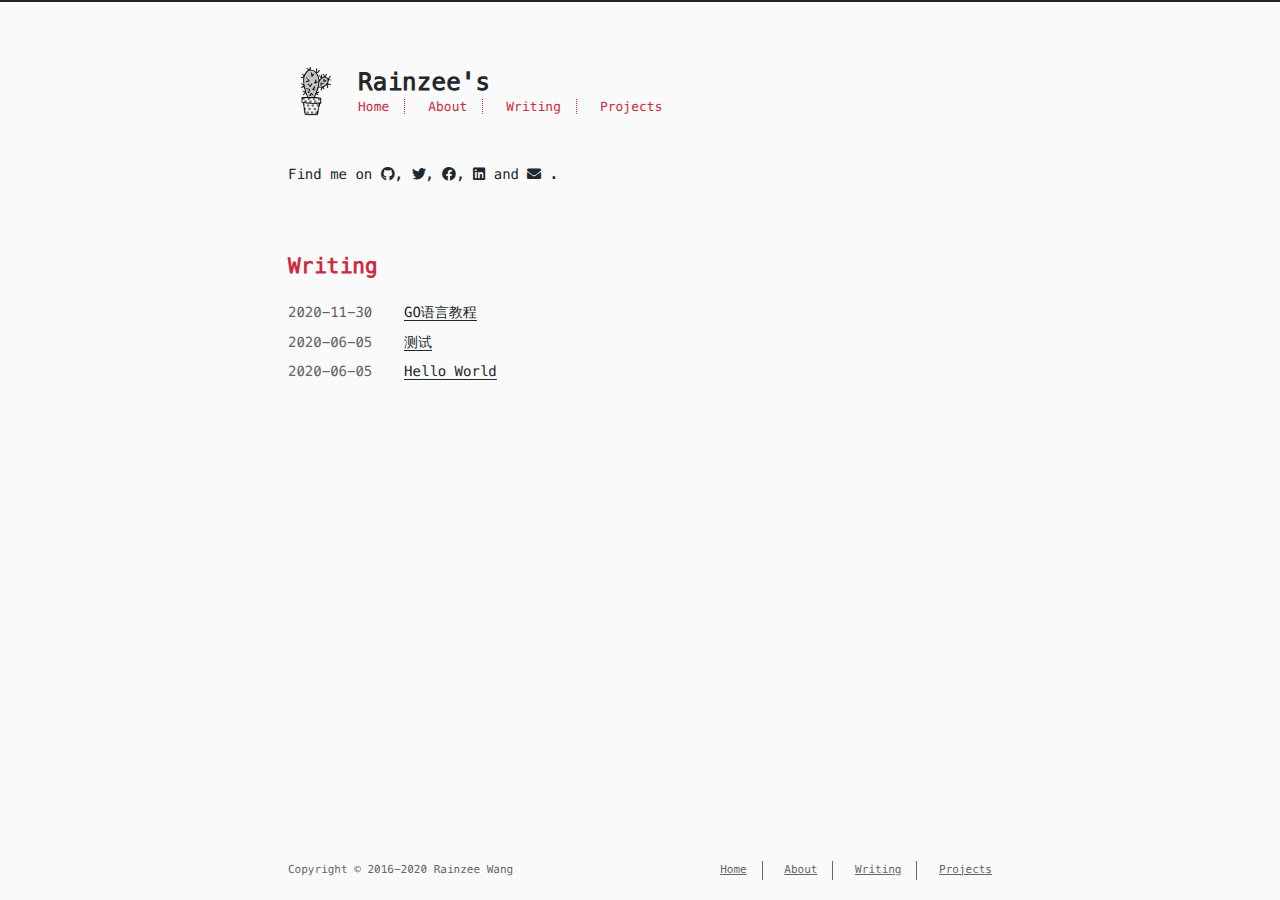
<file: index.html>
<!DOCTYPE html>
<html lang=en>
<head>
    <!-- so meta -->
    <meta charset="utf-8">
    <meta http-equiv="X-UA-Compatible" content="IE=edge">
    <meta name="HandheldFriendly" content="True">
    <meta name="viewport" content="width=device-width, initial-scale=1, maximum-scale=1" />
    <meta property="og:type" content="website">
<meta property="og:title" content="Rainzee&#39;s">
<meta property="og:url" content="http://yoursite.com/index.html">
<meta property="og:site_name" content="Rainzee&#39;s">
<meta property="og:locale" content="en_US">
<meta property="article:author" content="Rainzee Wang">
<meta name="twitter:card" content="summary">
    
    
      
        
          <link rel="shortcut icon" href="/images/favicon.ico">
        
      
      
        
          <link rel="icon" type="image/png" href="/images/favicon-192x192.png" sizes="192x192">
        
      
      
        
          <link rel="apple-touch-icon" sizes="180x180" href="/images/apple-touch-icon.png">
        
      
    
    <!-- title -->
    <title>Rainzee&#39;s</title>
    <!-- styles -->
    
<link rel="stylesheet" href="/css/style.css">

    <!-- persian styles -->
    
      
<link rel="stylesheet" href="/css/rtl.css">

    
    <!-- rss -->
    
    
<meta name="generator" content="Hexo 4.2.1"></head>

<body class="max-width mx-auto px3 ltr">
    
    <div class="content index py4">
        
          <header id="header">
  <a href="/">
  
    
      <div id="logo" style="background-image: url(/images/logo.png);"></div>
    
  
    <div id="title">
      <h1>Rainzee&#39;s</h1>
    </div>
  </a>
  <div id="nav">
    <ul>
      <li class="icon">
        <a href="#"><i class="fas fa-bars fa-2x"></i></a>
      </li>
       
        <li><a href="/">Home</a></li>
       
        <li><a href="/about/">About</a></li>
       
        <li><a href="/archives/">Writing</a></li>
       
        <li><a href="/projects_url">Projects</a></li>
      
    </ul>
  </div>
</header>

        
        <section id="about">
  
  
    <p>
      Find me on
      
      
      
        
          <a class="icon" target="_blank" rel="noopener" href="http://github.com/probberechts/cactus-dark">
            <i class="fab fa-github"></i><!--
      ---></a><!--
    ---><!--
    --->, 
        
      
        
          <a class="icon" target="_blank" rel="noopener" href="/">
            <i class="fab fa-twitter"></i><!--
      ---></a><!--
    ---><!--
    --->, 
        
      
        
          <a class="icon" target="_blank" rel="noopener" href="/">
            <i class="fab fa-facebook"></i><!--
      ---></a><!--
    ---><!--
    --->, 
        
      
        
          <a class="icon" target="_blank" rel="noopener" href="/">
            <i class="fab fa-linkedin"></i><!--
      ---></a><!--
    ---><!--
    ---> and 
        
      
        
          <a class="icon" target="_blank" rel="noopener" href="mailto:name@email.com">
            <i class="fas fa-envelope"></i><!--
      ---></a>
        <!--
    --->.
        
      
    </p>
  
</section>

<section id="writing">
  <span class="h1"><a href="/archives/">Writing</a></span>
  
  <ul class="post-list">
    
    
      
    
    
      <li class="post-item">
        
    <div class="meta">
      
        
          <time datetime="2020-11-30T02:12:03.000Z" itemprop="datePublished">2020-11-30</time>
        
      
    </div>


        <span>
    
        <a class="" href="/2020/11/30/GO%E8%AF%AD%E8%A8%80%E6%95%99%E7%A8%8B/">GO语言教程</a>
    


</span>
      </li>
    
      <li class="post-item">
        
    <div class="meta">
      
        
          <time datetime="2020-06-04T20:59:29.000Z" itemprop="datePublished">2020-06-05</time>
        
      
    </div>


        <span>
    
        <a class="" href="/2020/06/05/%E6%B5%8B%E8%AF%95/">测试</a>
    


</span>
      </li>
    
      <li class="post-item">
        
    <div class="meta">
      
        
          <time datetime="2020-06-04T18:48:17.542Z" itemprop="datePublished">2020-06-05</time>
        
      
    </div>


        <span>
    
        <a class="" href="/2020/06/05/hello-world/">Hello World</a>
    


</span>
      </li>
    
  </ul>
  
</section>



        
        <footer id="footer">
  <div class="footer-left">
    Copyright &copy;
    
    
    2016-2020
    Rainzee Wang
  </div>
  <div class="footer-right">
    <nav>
      <ul>
         
          <li><a href="/">Home</a></li>
         
          <li><a href="/about/">About</a></li>
         
          <li><a href="/archives/">Writing</a></li>
         
          <li><a href="/projects_url">Projects</a></li>
        
      </ul>
    </nav>
  </div>
</footer>

    </div>
    <!-- styles -->

<link rel="stylesheet" href="/lib/font-awesome/css/all.min.css">


<link rel="stylesheet" href="/lib/justified-gallery/css/justifiedGallery.min.css">


    <!-- jquery -->

<script src="/lib/jquery/jquery.min.js"></script>


<script src="/lib/justified-gallery/js/jquery.justifiedGallery.min.js"></script>

<!-- clipboard -->


<script src="/js/main.js"></script>

<!-- search -->

<!-- Google Analytics -->

<!-- Baidu Analytics -->

<!-- Umami Analytics -->

<!-- Disqus Comments -->


</body>
</html>
</file>
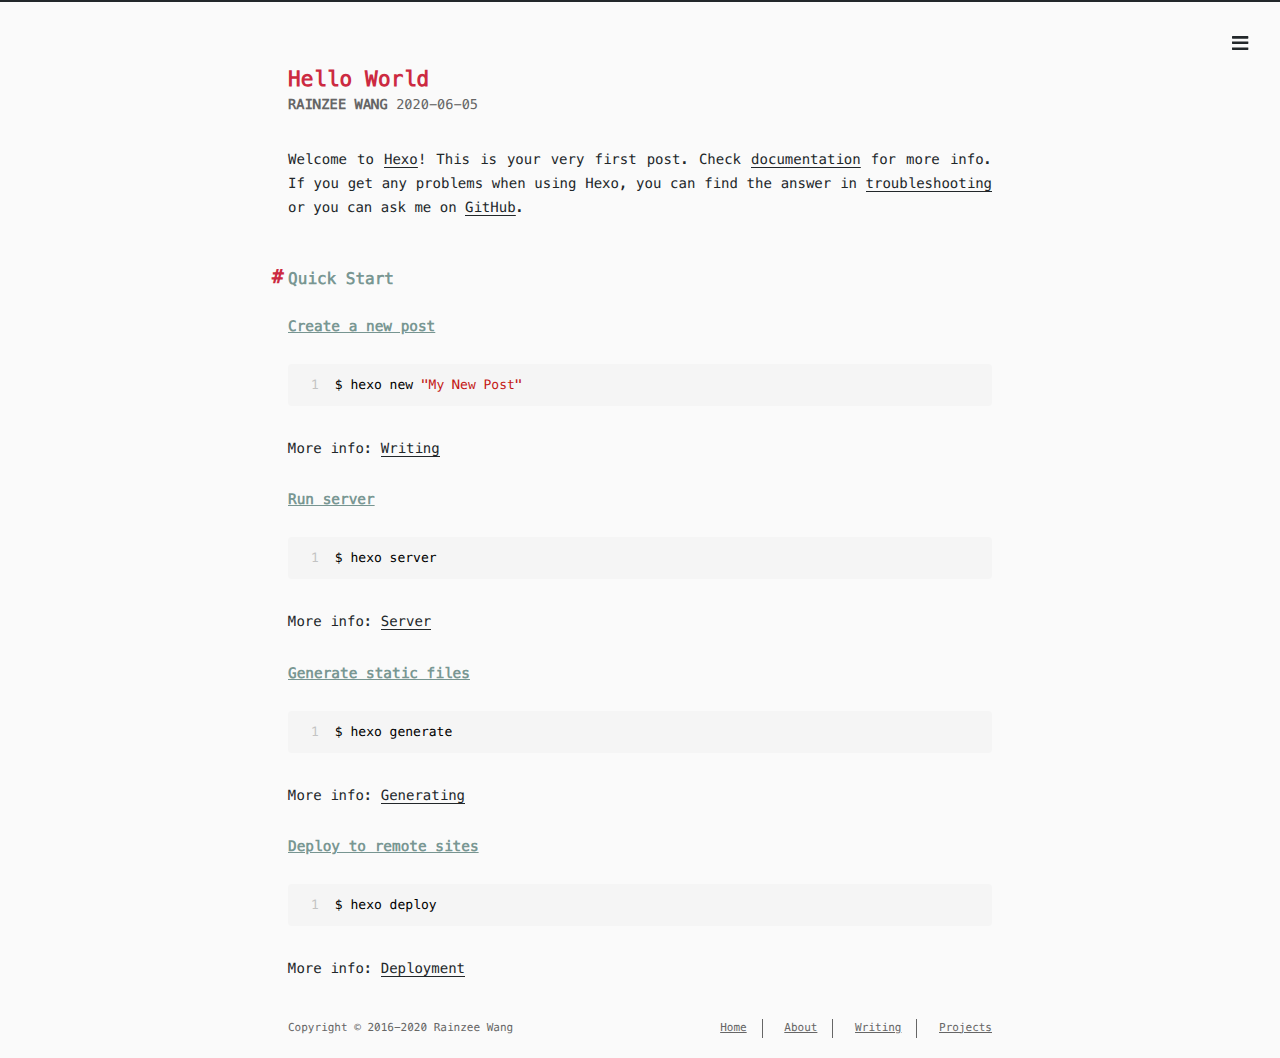
<file: 2020/06/05/hello-world/index.html>
<!DOCTYPE html>
<html lang=en>
<head>
    <!-- so meta -->
    <meta charset="utf-8">
    <meta http-equiv="X-UA-Compatible" content="IE=edge">
    <meta name="HandheldFriendly" content="True">
    <meta name="viewport" content="width=device-width, initial-scale=1, maximum-scale=1" />
    <meta name="description" content="Welcome to Hexo! This is your very first post. Check documentation for more info. If you get any problems when using Hexo, you can find the answer in troubleshooting or you can ask me on GitHub. Quick">
<meta property="og:type" content="article">
<meta property="og:title" content="Hello World">
<meta property="og:url" content="http://yoursite.com/2020/06/05/hello-world/index.html">
<meta property="og:site_name" content="Rainzee&#39;s">
<meta property="og:description" content="Welcome to Hexo! This is your very first post. Check documentation for more info. If you get any problems when using Hexo, you can find the answer in troubleshooting or you can ask me on GitHub. Quick">
<meta property="og:locale" content="en_US">
<meta property="article:published_time" content="2020-06-04T18:48:17.542Z">
<meta property="article:modified_time" content="2020-06-04T18:48:17.542Z">
<meta property="article:author" content="Rainzee Wang">
<meta name="twitter:card" content="summary">
    
    
      
        
          <link rel="shortcut icon" href="/images/favicon.ico">
        
      
      
        
          <link rel="icon" type="image/png" href="/images/favicon-192x192.png" sizes="192x192">
        
      
      
        
          <link rel="apple-touch-icon" sizes="180x180" href="/images/apple-touch-icon.png">
        
      
    
    <!-- title -->
    <title>Hello World</title>
    <!-- styles -->
    
<link rel="stylesheet" href="/css/style.css">

    <!-- persian styles -->
    
      
<link rel="stylesheet" href="/css/rtl.css">

    
    <!-- rss -->
    
    
<meta name="generator" content="Hexo 4.2.1"></head>

<body class="max-width mx-auto px3 ltr">
    
      <div id="header-post">
  <a id="menu-icon" href="#"><i class="fas fa-bars fa-lg"></i></a>
  <a id="menu-icon-tablet" href="#"><i class="fas fa-bars fa-lg"></i></a>
  <a id="top-icon-tablet" href="#" onclick="$('html, body').animate({ scrollTop: 0 }, 'fast');" style="display:none;"><i class="fas fa-chevron-up fa-lg"></i></a>
  <span id="menu">
    <span id="nav">
      <ul>
         
          <li><a href="/">Home</a></li>
         
          <li><a href="/about/">About</a></li>
         
          <li><a href="/archives/">Writing</a></li>
         
          <li><a href="/projects_url">Projects</a></li>
        
      </ul>
    </span>
    <br/>
    <span id="actions">
      <ul>
        
        <li><a class="icon" href="/2020/06/05/%E6%B5%8B%E8%AF%95/"><i class="fas fa-chevron-left" aria-hidden="true" onmouseover="$('#i-prev').toggle();" onmouseout="$('#i-prev').toggle();"></i></a></li>
        
        
        <li><a class="icon" href="#" onclick="$('html, body').animate({ scrollTop: 0 }, 'fast');"><i class="fas fa-chevron-up" aria-hidden="true" onmouseover="$('#i-top').toggle();" onmouseout="$('#i-top').toggle();"></i></a></li>
        <li><a class="icon" href="#"><i class="fas fa-share-alt" aria-hidden="true" onmouseover="$('#i-share').toggle();" onmouseout="$('#i-share').toggle();" onclick="$('#share').toggle();return false;"></i></a></li>
      </ul>
      <span id="i-prev" class="info" style="display:none;">Previous post</span>
      <span id="i-next" class="info" style="display:none;">Next post</span>
      <span id="i-top" class="info" style="display:none;">Back to top</span>
      <span id="i-share" class="info" style="display:none;">Share post</span>
    </span>
    <br/>
    <div id="share" style="display: none">
      <ul>
  <li><a class="icon" href="http://www.facebook.com/sharer.php?u=http://yoursite.com/2020/06/05/hello-world/" target="_blank" rel="noopener"><i class="fab fa-facebook " aria-hidden="true"></i></a></li>
  <li><a class="icon" href="https://twitter.com/share?url=http://yoursite.com/2020/06/05/hello-world/&text=Hello World" target="_blank" rel="noopener"><i class="fab fa-twitter " aria-hidden="true"></i></a></li>
  <li><a class="icon" href="http://www.linkedin.com/shareArticle?url=http://yoursite.com/2020/06/05/hello-world/&title=Hello World" target="_blank" rel="noopener"><i class="fab fa-linkedin " aria-hidden="true"></i></a></li>
  <li><a class="icon" href="https://pinterest.com/pin/create/bookmarklet/?url=http://yoursite.com/2020/06/05/hello-world/&is_video=false&description=Hello World" target="_blank" rel="noopener"><i class="fab fa-pinterest " aria-hidden="true"></i></a></li>
  <li><a class="icon" href="mailto:?subject=Hello World&body=Check out this article: http://yoursite.com/2020/06/05/hello-world/"><i class="fas fa-envelope " aria-hidden="true"></i></a></li>
  <li><a class="icon" href="https://getpocket.com/save?url=http://yoursite.com/2020/06/05/hello-world/&title=Hello World" target="_blank" rel="noopener"><i class="fab fa-get-pocket " aria-hidden="true"></i></a></li>
  <li><a class="icon" href="http://reddit.com/submit?url=http://yoursite.com/2020/06/05/hello-world/&title=Hello World" target="_blank" rel="noopener"><i class="fab fa-reddit " aria-hidden="true"></i></a></li>
  <li><a class="icon" href="http://www.stumbleupon.com/submit?url=http://yoursite.com/2020/06/05/hello-world/&title=Hello World" target="_blank" rel="noopener"><i class="fab fa-stumbleupon " aria-hidden="true"></i></a></li>
  <li><a class="icon" href="http://digg.com/submit?url=http://yoursite.com/2020/06/05/hello-world/&title=Hello World" target="_blank" rel="noopener"><i class="fab fa-digg " aria-hidden="true"></i></a></li>
  <li><a class="icon" href="http://www.tumblr.com/share/link?url=http://yoursite.com/2020/06/05/hello-world/&name=Hello World&description=" target="_blank" rel="noopener"><i class="fab fa-tumblr " aria-hidden="true"></i></a></li>
  <li><a class="icon" href="https://news.ycombinator.com/submitlink?u=http://yoursite.com/2020/06/05/hello-world/&t=Hello World" target="_blank" rel="noopener"><i class="fab fa-hacker-news " aria-hidden="true"></i></a></li>
</ul>

    </div>
    <div id="toc">
      <ol class="toc"><li class="toc-item toc-level-2"><a class="toc-link" href="#Quick-Start"><span class="toc-number">1.</span> <span class="toc-text">Quick Start</span></a><ol class="toc-child"><li class="toc-item toc-level-3"><a class="toc-link" href="#Create-a-new-post"><span class="toc-number">1.1.</span> <span class="toc-text">Create a new post</span></a></li><li class="toc-item toc-level-3"><a class="toc-link" href="#Run-server"><span class="toc-number">1.2.</span> <span class="toc-text">Run server</span></a></li><li class="toc-item toc-level-3"><a class="toc-link" href="#Generate-static-files"><span class="toc-number">1.3.</span> <span class="toc-text">Generate static files</span></a></li><li class="toc-item toc-level-3"><a class="toc-link" href="#Deploy-to-remote-sites"><span class="toc-number">1.4.</span> <span class="toc-text">Deploy to remote sites</span></a></li></ol></li></ol>
    </div>
  </span>
</div>

    
    <div class="content index py4">
        
        <article class="post" itemscope itemtype="http://schema.org/BlogPosting">
  <header>
    
    <h1 class="posttitle" itemprop="name headline">
        Hello World
    </h1>



    <div class="meta">
      <span class="author" itemprop="author" itemscope itemtype="http://schema.org/Person">
        <span itemprop="name">Rainzee Wang</span>
      </span>
      
    <div class="postdate">
      
        <time datetime="2020-06-04T18:48:17.542Z" itemprop="datePublished">2020-06-05</time>
        
      
    </div>


      

      

    </div>
  </header>
  

  <div class="content" itemprop="articleBody">
    <p>Welcome to <a href="https://hexo.io/" target="_blank" rel="noopener">Hexo</a>! This is your very first post. Check <a href="https://hexo.io/docs/" target="_blank" rel="noopener">documentation</a> for more info. If you get any problems when using Hexo, you can find the answer in <a href="https://hexo.io/docs/troubleshooting.html" target="_blank" rel="noopener">troubleshooting</a> or you can ask me on <a href="https://github.com/hexojs/hexo/issues" target="_blank" rel="noopener">GitHub</a>.</p>
<h2 id="Quick-Start"><a href="#Quick-Start" class="headerlink" title="Quick Start"></a>Quick Start</h2><h3 id="Create-a-new-post"><a href="#Create-a-new-post" class="headerlink" title="Create a new post"></a>Create a new post</h3><figure class="highlight bash"><table><tr><td class="gutter"><pre><span class="line">1</span><br></pre></td><td class="code"><pre><span class="line">$ hexo new <span class="string">"My New Post"</span></span><br></pre></td></tr></table></figure>

<p>More info: <a href="https://hexo.io/docs/writing.html" target="_blank" rel="noopener">Writing</a></p>
<h3 id="Run-server"><a href="#Run-server" class="headerlink" title="Run server"></a>Run server</h3><figure class="highlight bash"><table><tr><td class="gutter"><pre><span class="line">1</span><br></pre></td><td class="code"><pre><span class="line">$ hexo server</span><br></pre></td></tr></table></figure>

<p>More info: <a href="https://hexo.io/docs/server.html" target="_blank" rel="noopener">Server</a></p>
<h3 id="Generate-static-files"><a href="#Generate-static-files" class="headerlink" title="Generate static files"></a>Generate static files</h3><figure class="highlight bash"><table><tr><td class="gutter"><pre><span class="line">1</span><br></pre></td><td class="code"><pre><span class="line">$ hexo generate</span><br></pre></td></tr></table></figure>

<p>More info: <a href="https://hexo.io/docs/generating.html" target="_blank" rel="noopener">Generating</a></p>
<h3 id="Deploy-to-remote-sites"><a href="#Deploy-to-remote-sites" class="headerlink" title="Deploy to remote sites"></a>Deploy to remote sites</h3><figure class="highlight bash"><table><tr><td class="gutter"><pre><span class="line">1</span><br></pre></td><td class="code"><pre><span class="line">$ hexo deploy</span><br></pre></td></tr></table></figure>

<p>More info: <a href="https://hexo.io/docs/one-command-deployment.html" target="_blank" rel="noopener">Deployment</a></p>

  </div>
</article>



        
          <div id="footer-post-container">
  <div id="footer-post">

    <div id="nav-footer" style="display: none">
      <ul>
         
          <li><a href="/">Home</a></li>
         
          <li><a href="/about/">About</a></li>
         
          <li><a href="/archives/">Writing</a></li>
         
          <li><a href="/projects_url">Projects</a></li>
        
      </ul>
    </div>

    <div id="toc-footer" style="display: none">
      <ol class="toc"><li class="toc-item toc-level-2"><a class="toc-link" href="#Quick-Start"><span class="toc-number">1.</span> <span class="toc-text">Quick Start</span></a><ol class="toc-child"><li class="toc-item toc-level-3"><a class="toc-link" href="#Create-a-new-post"><span class="toc-number">1.1.</span> <span class="toc-text">Create a new post</span></a></li><li class="toc-item toc-level-3"><a class="toc-link" href="#Run-server"><span class="toc-number">1.2.</span> <span class="toc-text">Run server</span></a></li><li class="toc-item toc-level-3"><a class="toc-link" href="#Generate-static-files"><span class="toc-number">1.3.</span> <span class="toc-text">Generate static files</span></a></li><li class="toc-item toc-level-3"><a class="toc-link" href="#Deploy-to-remote-sites"><span class="toc-number">1.4.</span> <span class="toc-text">Deploy to remote sites</span></a></li></ol></li></ol>
    </div>

    <div id="share-footer" style="display: none">
      <ul>
  <li><a class="icon" href="http://www.facebook.com/sharer.php?u=http://yoursite.com/2020/06/05/hello-world/" target="_blank" rel="noopener"><i class="fab fa-facebook fa-lg" aria-hidden="true"></i></a></li>
  <li><a class="icon" href="https://twitter.com/share?url=http://yoursite.com/2020/06/05/hello-world/&text=Hello World" target="_blank" rel="noopener"><i class="fab fa-twitter fa-lg" aria-hidden="true"></i></a></li>
  <li><a class="icon" href="http://www.linkedin.com/shareArticle?url=http://yoursite.com/2020/06/05/hello-world/&title=Hello World" target="_blank" rel="noopener"><i class="fab fa-linkedin fa-lg" aria-hidden="true"></i></a></li>
  <li><a class="icon" href="https://pinterest.com/pin/create/bookmarklet/?url=http://yoursite.com/2020/06/05/hello-world/&is_video=false&description=Hello World" target="_blank" rel="noopener"><i class="fab fa-pinterest fa-lg" aria-hidden="true"></i></a></li>
  <li><a class="icon" href="mailto:?subject=Hello World&body=Check out this article: http://yoursite.com/2020/06/05/hello-world/"><i class="fas fa-envelope fa-lg" aria-hidden="true"></i></a></li>
  <li><a class="icon" href="https://getpocket.com/save?url=http://yoursite.com/2020/06/05/hello-world/&title=Hello World" target="_blank" rel="noopener"><i class="fab fa-get-pocket fa-lg" aria-hidden="true"></i></a></li>
  <li><a class="icon" href="http://reddit.com/submit?url=http://yoursite.com/2020/06/05/hello-world/&title=Hello World" target="_blank" rel="noopener"><i class="fab fa-reddit fa-lg" aria-hidden="true"></i></a></li>
  <li><a class="icon" href="http://www.stumbleupon.com/submit?url=http://yoursite.com/2020/06/05/hello-world/&title=Hello World" target="_blank" rel="noopener"><i class="fab fa-stumbleupon fa-lg" aria-hidden="true"></i></a></li>
  <li><a class="icon" href="http://digg.com/submit?url=http://yoursite.com/2020/06/05/hello-world/&title=Hello World" target="_blank" rel="noopener"><i class="fab fa-digg fa-lg" aria-hidden="true"></i></a></li>
  <li><a class="icon" href="http://www.tumblr.com/share/link?url=http://yoursite.com/2020/06/05/hello-world/&name=Hello World&description=" target="_blank" rel="noopener"><i class="fab fa-tumblr fa-lg" aria-hidden="true"></i></a></li>
  <li><a class="icon" href="https://news.ycombinator.com/submitlink?u=http://yoursite.com/2020/06/05/hello-world/&t=Hello World" target="_blank" rel="noopener"><i class="fab fa-hacker-news fa-lg" aria-hidden="true"></i></a></li>
</ul>

    </div>

    <div id="actions-footer">
        <a id="menu" class="icon" href="#" onclick="$('#nav-footer').toggle();return false;"><i class="fas fa-bars fa-lg" aria-hidden="true"></i> Menu</a>
        <a id="toc" class="icon" href="#" onclick="$('#toc-footer').toggle();return false;"><i class="fas fa-list fa-lg" aria-hidden="true"></i> TOC</a>
        <a id="share" class="icon" href="#" onclick="$('#share-footer').toggle();return false;"><i class="fas fa-share-alt fa-lg" aria-hidden="true"></i> Share</a>
        <a id="top" style="display:none" class="icon" href="#" onclick="$('html, body').animate({ scrollTop: 0 }, 'fast');"><i class="fas fa-chevron-up fa-lg" aria-hidden="true"></i> Top</a>
    </div>

  </div>
</div>

        
        <footer id="footer">
  <div class="footer-left">
    Copyright &copy;
    
    
    2016-2020
    Rainzee Wang
  </div>
  <div class="footer-right">
    <nav>
      <ul>
         
          <li><a href="/">Home</a></li>
         
          <li><a href="/about/">About</a></li>
         
          <li><a href="/archives/">Writing</a></li>
         
          <li><a href="/projects_url">Projects</a></li>
        
      </ul>
    </nav>
  </div>
</footer>

    </div>
    <!-- styles -->

<link rel="stylesheet" href="/lib/font-awesome/css/all.min.css">


<link rel="stylesheet" href="/lib/justified-gallery/css/justifiedGallery.min.css">


    <!-- jquery -->

<script src="/lib/jquery/jquery.min.js"></script>


<script src="/lib/justified-gallery/js/jquery.justifiedGallery.min.js"></script>

<!-- clipboard -->

  
<script src="/lib/clipboard/clipboard.min.js"></script>

  <script type="text/javascript">
  $(function() {
    // copy-btn HTML
    var btn = "<span class=\"btn-copy tooltipped tooltipped-sw\" aria-label=\"Copy to clipboard!\">";
    btn += '<i class="far fa-clone"></i>';
    btn += '</span>'; 
    // mount it!
    $(".highlight table").before(btn);
    var clip = new ClipboardJS('.btn-copy', {
      text: function(trigger) {
        return Array.from(trigger.nextElementSibling.querySelectorAll('.code')).reduce((str,it)=>str+it.innerText+'\n','')
      }
    });
    clip.on('success', function(e) {
      e.trigger.setAttribute('aria-label', "Copied!");
      e.clearSelection();
    })
  })
  </script>


<script src="/js/main.js"></script>

<!-- search -->

<!-- Google Analytics -->

<!-- Baidu Analytics -->

<!-- Umami Analytics -->

<!-- Disqus Comments -->


</body>
</html>
</file>
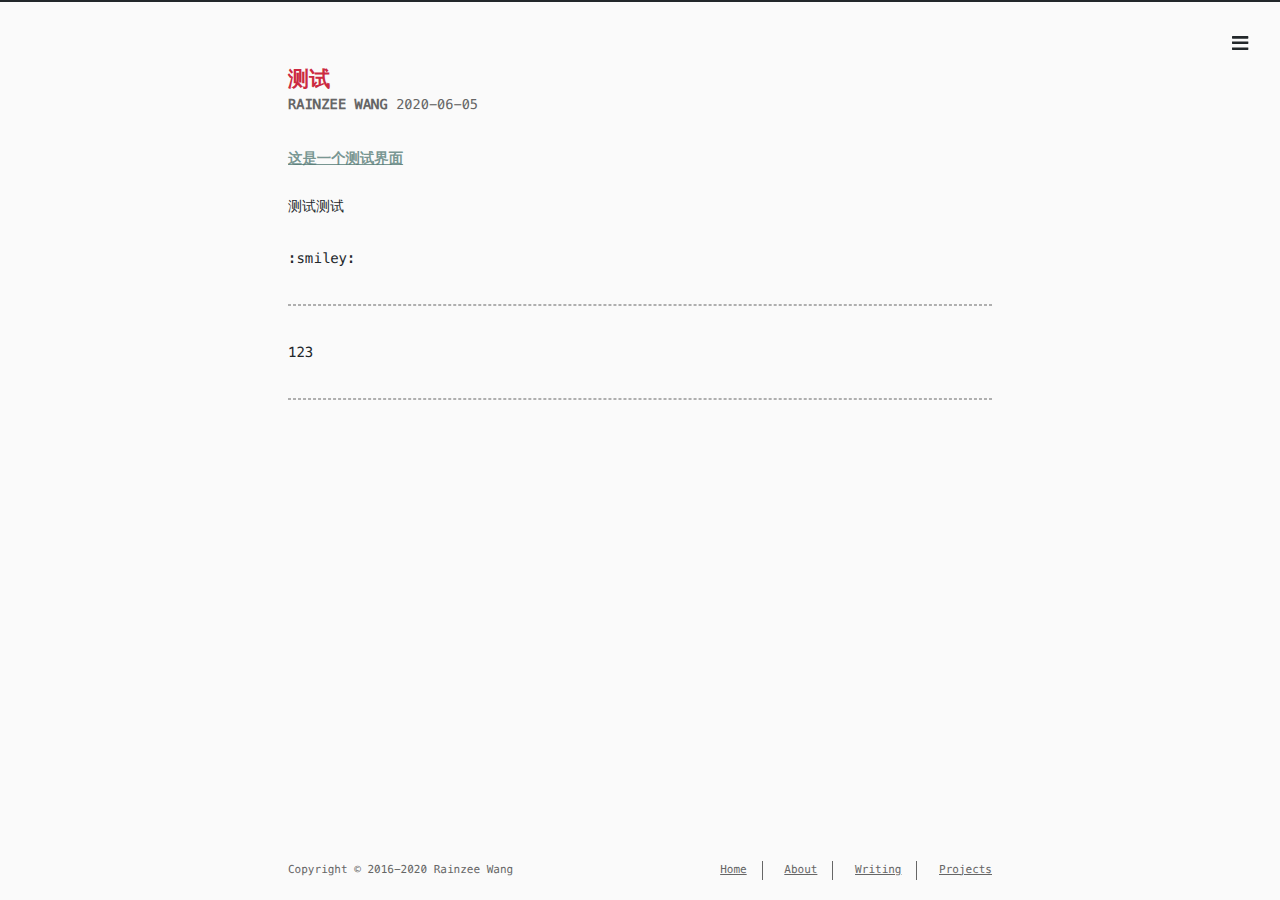
<file: 2020/06/05/测试/index.html>
<!DOCTYPE html>
<html lang=en>
<head>
    <!-- so meta -->
    <meta charset="utf-8">
    <meta http-equiv="X-UA-Compatible" content="IE=edge">
    <meta name="HandheldFriendly" content="True">
    <meta name="viewport" content="width=device-width, initial-scale=1, maximum-scale=1" />
    <meta name="description" content="这是一个测试界面测试测试 :smiley:  123">
<meta property="og:type" content="article">
<meta property="og:title" content="测试">
<meta property="og:url" content="http://yoursite.com/2020/06/05/%E6%B5%8B%E8%AF%95/index.html">
<meta property="og:site_name" content="Rainzee&#39;s">
<meta property="og:description" content="这是一个测试界面测试测试 :smiley:  123">
<meta property="og:locale" content="en_US">
<meta property="article:published_time" content="2020-06-04T20:59:29.000Z">
<meta property="article:modified_time" content="2020-06-04T21:01:57.952Z">
<meta property="article:author" content="Rainzee Wang">
<meta name="twitter:card" content="summary">
    
    
      
        
          <link rel="shortcut icon" href="/images/favicon.ico">
        
      
      
        
          <link rel="icon" type="image/png" href="/images/favicon-192x192.png" sizes="192x192">
        
      
      
        
          <link rel="apple-touch-icon" sizes="180x180" href="/images/apple-touch-icon.png">
        
      
    
    <!-- title -->
    <title>测试</title>
    <!-- styles -->
    
<link rel="stylesheet" href="/css/style.css">

    <!-- persian styles -->
    
      
<link rel="stylesheet" href="/css/rtl.css">

    
    <!-- rss -->
    
    
<meta name="generator" content="Hexo 4.2.1"></head>

<body class="max-width mx-auto px3 ltr">
    
      <div id="header-post">
  <a id="menu-icon" href="#"><i class="fas fa-bars fa-lg"></i></a>
  <a id="menu-icon-tablet" href="#"><i class="fas fa-bars fa-lg"></i></a>
  <a id="top-icon-tablet" href="#" onclick="$('html, body').animate({ scrollTop: 0 }, 'fast');" style="display:none;"><i class="fas fa-chevron-up fa-lg"></i></a>
  <span id="menu">
    <span id="nav">
      <ul>
         
          <li><a href="/">Home</a></li>
         
          <li><a href="/about/">About</a></li>
         
          <li><a href="/archives/">Writing</a></li>
         
          <li><a href="/projects_url">Projects</a></li>
        
      </ul>
    </span>
    <br/>
    <span id="actions">
      <ul>
        
        <li><a class="icon" href="/2020/11/30/GO%E8%AF%AD%E8%A8%80%E6%95%99%E7%A8%8B/"><i class="fas fa-chevron-left" aria-hidden="true" onmouseover="$('#i-prev').toggle();" onmouseout="$('#i-prev').toggle();"></i></a></li>
        
        
        <li><a class="icon" href="/2020/06/05/hello-world/"><i class="fas fa-chevron-right" aria-hidden="true" onmouseover="$('#i-next').toggle();" onmouseout="$('#i-next').toggle();"></i></a></li>
        
        <li><a class="icon" href="#" onclick="$('html, body').animate({ scrollTop: 0 }, 'fast');"><i class="fas fa-chevron-up" aria-hidden="true" onmouseover="$('#i-top').toggle();" onmouseout="$('#i-top').toggle();"></i></a></li>
        <li><a class="icon" href="#"><i class="fas fa-share-alt" aria-hidden="true" onmouseover="$('#i-share').toggle();" onmouseout="$('#i-share').toggle();" onclick="$('#share').toggle();return false;"></i></a></li>
      </ul>
      <span id="i-prev" class="info" style="display:none;">Previous post</span>
      <span id="i-next" class="info" style="display:none;">Next post</span>
      <span id="i-top" class="info" style="display:none;">Back to top</span>
      <span id="i-share" class="info" style="display:none;">Share post</span>
    </span>
    <br/>
    <div id="share" style="display: none">
      <ul>
  <li><a class="icon" href="http://www.facebook.com/sharer.php?u=http://yoursite.com/2020/06/05/%E6%B5%8B%E8%AF%95/" target="_blank" rel="noopener"><i class="fab fa-facebook " aria-hidden="true"></i></a></li>
  <li><a class="icon" href="https://twitter.com/share?url=http://yoursite.com/2020/06/05/%E6%B5%8B%E8%AF%95/&text=测试" target="_blank" rel="noopener"><i class="fab fa-twitter " aria-hidden="true"></i></a></li>
  <li><a class="icon" href="http://www.linkedin.com/shareArticle?url=http://yoursite.com/2020/06/05/%E6%B5%8B%E8%AF%95/&title=测试" target="_blank" rel="noopener"><i class="fab fa-linkedin " aria-hidden="true"></i></a></li>
  <li><a class="icon" href="https://pinterest.com/pin/create/bookmarklet/?url=http://yoursite.com/2020/06/05/%E6%B5%8B%E8%AF%95/&is_video=false&description=测试" target="_blank" rel="noopener"><i class="fab fa-pinterest " aria-hidden="true"></i></a></li>
  <li><a class="icon" href="mailto:?subject=测试&body=Check out this article: http://yoursite.com/2020/06/05/%E6%B5%8B%E8%AF%95/"><i class="fas fa-envelope " aria-hidden="true"></i></a></li>
  <li><a class="icon" href="https://getpocket.com/save?url=http://yoursite.com/2020/06/05/%E6%B5%8B%E8%AF%95/&title=测试" target="_blank" rel="noopener"><i class="fab fa-get-pocket " aria-hidden="true"></i></a></li>
  <li><a class="icon" href="http://reddit.com/submit?url=http://yoursite.com/2020/06/05/%E6%B5%8B%E8%AF%95/&title=测试" target="_blank" rel="noopener"><i class="fab fa-reddit " aria-hidden="true"></i></a></li>
  <li><a class="icon" href="http://www.stumbleupon.com/submit?url=http://yoursite.com/2020/06/05/%E6%B5%8B%E8%AF%95/&title=测试" target="_blank" rel="noopener"><i class="fab fa-stumbleupon " aria-hidden="true"></i></a></li>
  <li><a class="icon" href="http://digg.com/submit?url=http://yoursite.com/2020/06/05/%E6%B5%8B%E8%AF%95/&title=测试" target="_blank" rel="noopener"><i class="fab fa-digg " aria-hidden="true"></i></a></li>
  <li><a class="icon" href="http://www.tumblr.com/share/link?url=http://yoursite.com/2020/06/05/%E6%B5%8B%E8%AF%95/&name=测试&description=" target="_blank" rel="noopener"><i class="fab fa-tumblr " aria-hidden="true"></i></a></li>
  <li><a class="icon" href="https://news.ycombinator.com/submitlink?u=http://yoursite.com/2020/06/05/%E6%B5%8B%E8%AF%95/&t=测试" target="_blank" rel="noopener"><i class="fab fa-hacker-news " aria-hidden="true"></i></a></li>
</ul>

    </div>
    <div id="toc">
      <ol class="toc"><li class="toc-item toc-level-3"><a class="toc-link" href="#这是一个测试界面"><span class="toc-number">1.</span> <span class="toc-text">这是一个测试界面</span></a></li></ol>
    </div>
  </span>
</div>

    
    <div class="content index py4">
        
        <article class="post" itemscope itemtype="http://schema.org/BlogPosting">
  <header>
    
    <h1 class="posttitle" itemprop="name headline">
        测试
    </h1>



    <div class="meta">
      <span class="author" itemprop="author" itemscope itemtype="http://schema.org/Person">
        <span itemprop="name">Rainzee Wang</span>
      </span>
      
    <div class="postdate">
      
        <time datetime="2020-06-04T20:59:29.000Z" itemprop="datePublished">2020-06-05</time>
        
      
    </div>


      

      

    </div>
  </header>
  

  <div class="content" itemprop="articleBody">
    <h3 id="这是一个测试界面"><a href="#这是一个测试界面" class="headerlink" title="这是一个测试界面"></a>这是一个测试界面</h3><p>测试测试</p>
<p>:smiley:</p>
<hr>
<p>123</p>
<hr>

  </div>
</article>



        
          <div id="footer-post-container">
  <div id="footer-post">

    <div id="nav-footer" style="display: none">
      <ul>
         
          <li><a href="/">Home</a></li>
         
          <li><a href="/about/">About</a></li>
         
          <li><a href="/archives/">Writing</a></li>
         
          <li><a href="/projects_url">Projects</a></li>
        
      </ul>
    </div>

    <div id="toc-footer" style="display: none">
      <ol class="toc"><li class="toc-item toc-level-3"><a class="toc-link" href="#这是一个测试界面"><span class="toc-number">1.</span> <span class="toc-text">这是一个测试界面</span></a></li></ol>
    </div>

    <div id="share-footer" style="display: none">
      <ul>
  <li><a class="icon" href="http://www.facebook.com/sharer.php?u=http://yoursite.com/2020/06/05/%E6%B5%8B%E8%AF%95/" target="_blank" rel="noopener"><i class="fab fa-facebook fa-lg" aria-hidden="true"></i></a></li>
  <li><a class="icon" href="https://twitter.com/share?url=http://yoursite.com/2020/06/05/%E6%B5%8B%E8%AF%95/&text=测试" target="_blank" rel="noopener"><i class="fab fa-twitter fa-lg" aria-hidden="true"></i></a></li>
  <li><a class="icon" href="http://www.linkedin.com/shareArticle?url=http://yoursite.com/2020/06/05/%E6%B5%8B%E8%AF%95/&title=测试" target="_blank" rel="noopener"><i class="fab fa-linkedin fa-lg" aria-hidden="true"></i></a></li>
  <li><a class="icon" href="https://pinterest.com/pin/create/bookmarklet/?url=http://yoursite.com/2020/06/05/%E6%B5%8B%E8%AF%95/&is_video=false&description=测试" target="_blank" rel="noopener"><i class="fab fa-pinterest fa-lg" aria-hidden="true"></i></a></li>
  <li><a class="icon" href="mailto:?subject=测试&body=Check out this article: http://yoursite.com/2020/06/05/%E6%B5%8B%E8%AF%95/"><i class="fas fa-envelope fa-lg" aria-hidden="true"></i></a></li>
  <li><a class="icon" href="https://getpocket.com/save?url=http://yoursite.com/2020/06/05/%E6%B5%8B%E8%AF%95/&title=测试" target="_blank" rel="noopener"><i class="fab fa-get-pocket fa-lg" aria-hidden="true"></i></a></li>
  <li><a class="icon" href="http://reddit.com/submit?url=http://yoursite.com/2020/06/05/%E6%B5%8B%E8%AF%95/&title=测试" target="_blank" rel="noopener"><i class="fab fa-reddit fa-lg" aria-hidden="true"></i></a></li>
  <li><a class="icon" href="http://www.stumbleupon.com/submit?url=http://yoursite.com/2020/06/05/%E6%B5%8B%E8%AF%95/&title=测试" target="_blank" rel="noopener"><i class="fab fa-stumbleupon fa-lg" aria-hidden="true"></i></a></li>
  <li><a class="icon" href="http://digg.com/submit?url=http://yoursite.com/2020/06/05/%E6%B5%8B%E8%AF%95/&title=测试" target="_blank" rel="noopener"><i class="fab fa-digg fa-lg" aria-hidden="true"></i></a></li>
  <li><a class="icon" href="http://www.tumblr.com/share/link?url=http://yoursite.com/2020/06/05/%E6%B5%8B%E8%AF%95/&name=测试&description=" target="_blank" rel="noopener"><i class="fab fa-tumblr fa-lg" aria-hidden="true"></i></a></li>
  <li><a class="icon" href="https://news.ycombinator.com/submitlink?u=http://yoursite.com/2020/06/05/%E6%B5%8B%E8%AF%95/&t=测试" target="_blank" rel="noopener"><i class="fab fa-hacker-news fa-lg" aria-hidden="true"></i></a></li>
</ul>

    </div>

    <div id="actions-footer">
        <a id="menu" class="icon" href="#" onclick="$('#nav-footer').toggle();return false;"><i class="fas fa-bars fa-lg" aria-hidden="true"></i> Menu</a>
        <a id="toc" class="icon" href="#" onclick="$('#toc-footer').toggle();return false;"><i class="fas fa-list fa-lg" aria-hidden="true"></i> TOC</a>
        <a id="share" class="icon" href="#" onclick="$('#share-footer').toggle();return false;"><i class="fas fa-share-alt fa-lg" aria-hidden="true"></i> Share</a>
        <a id="top" style="display:none" class="icon" href="#" onclick="$('html, body').animate({ scrollTop: 0 }, 'fast');"><i class="fas fa-chevron-up fa-lg" aria-hidden="true"></i> Top</a>
    </div>

  </div>
</div>

        
        <footer id="footer">
  <div class="footer-left">
    Copyright &copy;
    
    
    2016-2020
    Rainzee Wang
  </div>
  <div class="footer-right">
    <nav>
      <ul>
         
          <li><a href="/">Home</a></li>
         
          <li><a href="/about/">About</a></li>
         
          <li><a href="/archives/">Writing</a></li>
         
          <li><a href="/projects_url">Projects</a></li>
        
      </ul>
    </nav>
  </div>
</footer>

    </div>
    <!-- styles -->

<link rel="stylesheet" href="/lib/font-awesome/css/all.min.css">


<link rel="stylesheet" href="/lib/justified-gallery/css/justifiedGallery.min.css">


    <!-- jquery -->

<script src="/lib/jquery/jquery.min.js"></script>


<script src="/lib/justified-gallery/js/jquery.justifiedGallery.min.js"></script>

<!-- clipboard -->

  
<script src="/lib/clipboard/clipboard.min.js"></script>

  <script type="text/javascript">
  $(function() {
    // copy-btn HTML
    var btn = "<span class=\"btn-copy tooltipped tooltipped-sw\" aria-label=\"Copy to clipboard!\">";
    btn += '<i class="far fa-clone"></i>';
    btn += '</span>'; 
    // mount it!
    $(".highlight table").before(btn);
    var clip = new ClipboardJS('.btn-copy', {
      text: function(trigger) {
        return Array.from(trigger.nextElementSibling.querySelectorAll('.code')).reduce((str,it)=>str+it.innerText+'\n','')
      }
    });
    clip.on('success', function(e) {
      e.trigger.setAttribute('aria-label', "Copied!");
      e.clearSelection();
    })
  })
  </script>


<script src="/js/main.js"></script>

<!-- search -->

<!-- Google Analytics -->

<!-- Baidu Analytics -->

<!-- Umami Analytics -->

<!-- Disqus Comments -->


</body>
</html>
</file>
<file: css/style.css>
.inline {
  display: inline;
}
.block {
  display: block;
}
.inline-block {
  display: inline-block;
}
.table {
  display: table;
}
.table-cell {
  display: table-cell;
}
.overflow-hidden {
  overflow: hidden;
}
.overflow-scroll {
  overflow: scroll;
}
.overflow-auto {
  overflow: auto;
}
.clearfix:before,
.clearfix:after {
  display: table;
  content: " ";
}
.clearfix:after {
  clear: both;
}
.left {
  float: left;
}
.right {
  float: right;
}
.fit {
  max-width: 100%;
}
.truncate {
  display: inline-block;
  overflow: hidden;
  text-overflow: ellipsis;
  white-space: nowrap;
}
.max-width-1 {
  max-width: 24rem;
}
.max-width-2 {
  max-width: 32rem;
}
.max-width-3 {
  max-width: 48rem;
}
.max-width-4 {
  max-width: 64rem;
}
.border-box {
  box-sizing: border-box;
}
.m0 {
  margin: 0;
}
.mt0 {
  margin-top: 0;
}
.mr0 {
  margin-right: 0;
}
.mb0 {
  margin-bottom: 0;
}
.ml0 {
  margin-left: 0;
}
.mx0 {
  margin-right: 0;
  margin-left: 0;
}
.my0 {
  margin-top: 0;
  margin-bottom: 0;
}
.m1 {
  margin: 0.5rem;
}
.mt1 {
  margin-top: 0.5rem;
}
.mr1 {
  margin-right: 0.5rem;
}
.mb1 {
  margin-bottom: 0.5rem;
}
.ml1 {
  margin-left: 0.5rem;
}
.mx1 {
  margin-right: 0.5rem;
  margin-left: 0.5rem;
}
.my1 {
  margin-top: 0.5rem;
  margin-bottom: 0.5rem;
}
.m2 {
  margin: 1rem;
}
.mt2 {
  margin-top: 1rem;
}
.mr2 {
  margin-right: 1rem;
}
.mb2 {
  margin-bottom: 1rem;
}
.ml2 {
  margin-left: 1rem;
}
.mx2 {
  margin-right: 1rem;
  margin-left: 1rem;
}
.my2 {
  margin-top: 1rem;
  margin-bottom: 1rem;
}
.m3 {
  margin: 2rem;
}
.mt3 {
  margin-top: 2rem;
}
.mr3 {
  margin-right: 2rem;
}
.mb3 {
  margin-bottom: 2rem;
}
.ml3 {
  margin-left: 2rem;
}
.mx3 {
  margin-right: 2rem;
  margin-left: 2rem;
}
.my3 {
  margin-top: 2rem;
  margin-bottom: 2rem;
}
.m4 {
  margin: 4rem;
}
.mt4 {
  margin-top: 4rem;
}
.mr4 {
  margin-right: 4rem;
}
.mb4 {
  margin-bottom: 4rem;
}
.ml4 {
  margin-left: 4rem;
}
.mx4 {
  margin-right: 4rem;
  margin-left: 4rem;
}
.my4 {
  margin-top: 4rem;
  margin-bottom: 4rem;
}
.mxn1 {
  margin-right: -0.5rem;
  margin-left: -0.5rem;
}
.mxn2 {
  margin-right: -1rem;
  margin-left: -1rem;
}
.mxn3 {
  margin-right: -2rem;
  margin-left: -2rem;
}
.mxn4 {
  margin-right: -4rem;
  margin-left: -4rem;
}
.ml-auto {
  margin-left: auto;
}
.mr-auto {
  margin-right: auto;
}
.mx-auto {
  margin-right: auto;
  margin-left: auto;
}
.p0 {
  padding: 0;
}
.pt0 {
  padding-top: 0;
}
.pr0 {
  padding-right: 0;
}
.pb0 {
  padding-bottom: 0;
}
.pl0 {
  padding-left: 0;
}
.px0 {
  padding-right: 0;
  padding-left: 0;
}
.py0 {
  padding-top: 0;
  padding-bottom: 0;
}
.p1 {
  padding: 0.5rem;
}
.pt1 {
  padding-top: 0.5rem;
}
.pr1 {
  padding-right: 0.5rem;
}
.pb1 {
  padding-bottom: 0.5rem;
}
.pl1 {
  padding-left: 0.5rem;
}
.py1 {
  padding-top: 0.5rem;
  padding-bottom: 0.5rem;
}
.px1 {
  padding-right: 0.5rem;
  padding-left: 0.5rem;
}
.p2 {
  padding: 1rem;
}
.pt2 {
  padding-top: 1rem;
}
.pr2 {
  padding-right: 1rem;
}
.pb2 {
  padding-bottom: 1rem;
}
.pl2 {
  padding-left: 1rem;
}
.py2 {
  padding-top: 1rem;
  padding-bottom: 1rem;
}
.px2 {
  padding-right: 1rem;
  padding-left: 1rem;
}
.p3 {
  padding: 2rem;
}
.pt3 {
  padding-top: 2rem;
}
.pr3 {
  padding-right: 2rem;
}
.pb3 {
  padding-bottom: 2rem;
}
.pl3 {
  padding-left: 2rem;
}
.py3 {
  padding-top: 2rem;
  padding-bottom: 2rem;
}
.px3 {
  padding-right: 2rem;
  padding-left: 2rem;
}
.p4 {
  padding: 4rem;
}
.pt4 {
  padding-top: 4rem;
}
.pr4 {
  padding-right: 4rem;
}
.pb4 {
  padding-bottom: 4rem;
}
.pl4 {
  padding-left: 4rem;
}
.py4 {
  padding-top: 4rem;
  padding-bottom: 4rem;
}
.px4 {
  padding-right: 4rem;
  padding-left: 4rem;
}
body h1,
body .h1 {
  display: block;
  margin-top: 3rem;
  margin-bottom: 1rem;
  color: #cc2a41;
  letter-spacing: 0.01em;
  font-weight: 700;
  font-style: normal;
  font-size: 1.5em;
  -moz-osx-font-smoothing: grayscale;
  -webkit-font-smoothing: antialiased;
}
body h2,
body .h2 {
  position: relative;
  display: block;
  margin-top: 2rem;
  margin-bottom: 0.5rem;
  color: rgba(86,124,119,0.8);
  text-transform: none;
  letter-spacing: normal;
  font-weight: bold;
  font-size: 1rem;
}
body h3 {
  color: rgba(86,124,119,0.8);
  text-decoration: underline;
  font-weight: bold;
  font-size: 0.9rem;
}
body h4,
body h5,
body h6 {
  display: inline;
  text-decoration: none;
  color: #666;
  font-weight: bold;
  font-size: 0.9rem;
}
body h3,
body h4,
body h5,
body h6 {
  margin-top: 0.9rem;
  margin-bottom: 0.5rem;
}
body hr {
  border: 0.5px dashed #666;
  opacity: 0.5;
  margin: 0;
  margin-top: 20px;
  margin-bottom: 20px;
}
body strong {
  font-weight: bold;
}
body em,
body cite {
  font-style: italic;
}
body sup,
body sub {
  position: relative;
  vertical-align: baseline;
  font-size: 0.75em;
  line-height: 0;
}
body sup {
  top: -0.5em;
}
body sub {
  bottom: -0.2em;
}
body small {
  font-size: 0.85em;
}
body acronym,
body abbr {
  border-bottom: 1px dotted;
}
body ul,
body ol,
body dl {
  line-height: 1.725;
}
body ul ul,
body ol ul,
body ul ol,
body ol ol {
  margin-top: 0;
  margin-bottom: 0;
}
body ol {
  list-style: decimal;
}
body dt {
  font-weight: bold;
}
body table {
  width: 100%;
  border-collapse: collapse;
  text-align: left;
  font-size: 12px;
  overflow: auto;
  display: block;
}
body th {
  padding: 8px;
  border-bottom: 1px dashed #666;
  color: rgba(86,124,119,0.8);
  font-weight: bold;
  font-size: 13px;
}
body td {
  padding: 0 8px;
  border-bottom: none;
}
@font-face {
  font-style: normal;
  font-family: "Meslo LG";
  src: local("Meslo LG S"), url("../lib/meslo-LG/MesloLGS-Regular.ttf") format("truetype");
}
*,
*:before,
*:after {
  box-sizing: border-box;
}
html {
  margin: 0;
  padding: 0;
  height: 100%;
  border-top: 2px solid #22272a;
  -webkit-text-size-adjust: 100%;
  -ms-text-size-adjust: 100%;
}
body {
  margin: 0;
  height: 100%;
  background-color: #fafafa;
  color: #22272a;
  font-display: swap;
  font-weight: 400;
  font-size: 14px;
  font-family: "Menlo", "Meslo LG", monospace;
  line-height: 1.725;
  text-rendering: geometricPrecision;
  flex: 1;
  -moz-osx-font-smoothing: grayscale;
  -webkit-font-smoothing: antialiased;
}
.content {
  position: relative;
  display: flex;
  flex-direction: column;
  min-height: 100%;
  overflow-wrap: break-word;
}
.content p {
  hyphens: auto;
  -moz-hyphens: auto;
  -ms-hyphens: auto;
  -webkit-hyphens: auto;
}
.content code {
  hyphens: manual;
  -moz-hyphens: manual;
  -ms-hyphens: manual;
  -webkit-hyphens: manual;
}
.content a {
  color: #22272a;
  text-decoration: none;
  background-image: linear-gradient(transparent, transparent 5px, #22272a 5px, #22272a);
  background-position: bottom;
  background-size: 100% 6px;
  background-repeat: repeat-x;
}
.content a:hover {
  background-image: linear-gradient(transparent, transparent 4px, rgba(86,124,119,0.4) 4px, rgba(86,124,119,0.4));
}
.content a.icon {
  background: none;
}
.content a.icon:hover {
  color: rgba(86,124,119,0.4);
}
.content h1 a,
.content .h1 a,
.content h2 a,
.content h3 a,
.content h4 a,
.content h5 a,
.content h6 a {
  background: none;
  color: inherit;
  text-decoration: none;
}
.content h1 a:hover,
.content .h1 a:hover,
.content h2 a:hover,
.content h3 a:hover,
.content h4 a:hover,
.content h5 a:hover,
.content h6 a:hover {
  background-image: linear-gradient(transparent, transparent 6px, rgba(86,124,119,0.4) 6px, rgba(86,124,119,0.4));
  background-position: bottom;
  background-size: 100% 6px;
  background-repeat: repeat-x;
}
.content h6 a {
  background: none;
  color: inherit;
  text-decoration: none;
}
.content h6 a:hover {
  background-image: linear-gradient(transparent, transparent 6px, rgba(86,124,119,0.4) 6px, rgba(86,124,119,0.4));
  background-position: bottom;
  background-size: 100% 6px;
  background-repeat: repeat-x;
}
@media (min-width: 540px) {
  .image-wrap {
    flex-direction: row;
    margin-bottom: 2rem;
  }
  .image-wrap .image-block {
    flex: 1 0 35%;
    margin-right: 2rem;
  }
  .image-wrap p {
    flex: 1 0 65%;
  }
}
.max-width {
  max-width: 48rem;
}
@media (max-width: 480px) {
  .px3 {
    padding-right: 1rem;
    padding-left: 1rem;
  }
  .my4 {
    margin-top: 2rem;
    margin-bottom: 2rem;
  }
}
@media (min-width: 480px) {
  p {
    text-align: justify;
  }
}
#header {
  margin: 0 auto 2rem;
  width: 100%;
}
#header h1,
#header .h1 {
  margin-top: 0;
  margin-bottom: 0;
  color: #22272a;
  letter-spacing: 0.01em;
  font-weight: 700;
  font-style: normal;
  font-size: 1.5rem;
  line-height: 2rem;
  -moz-osx-font-smoothing: grayscale;
  -webkit-font-smoothing: antialiased;
}
#header a {
  background: none;
  color: inherit;
  text-decoration: none;
}
#header #logo {
  display: inline-block;
  float: left;
  margin-right: 20px;
  width: 50px;
  height: 50px;
  border-radius: 5px;
  background-size: 50px 50px;
  background-repeat: no-repeat;
  filter: grayscale(100%);
  -webkit-filter: grayscale(100%);
}
#header #nav {
  color: #cc2a41;
  letter-spacing: 0.01em;
  font-weight: 200;
  font-style: normal;
  font-size: 0.8rem;
}
#header #nav ul {
  margin: 0;
  padding: 0;
  list-style-type: none;
  line-height: 15px;
}
#header #nav ul a {
  margin-right: 15px;
  color: #cc2a41;
}
#header #nav ul a:hover {
  background-image: linear-gradient(transparent, transparent 5px, #cc2a41 5px, #cc2a41);
  background-position: bottom;
  background-size: 100% 6px;
  background-repeat: repeat-x;
}
#header #nav ul li {
  display: inline-block;
  margin-right: 15px;
  border-right: 1px dotted;
  border-color: #cc2a41;
  vertical-align: middle;
}
#header #nav ul .icon {
  display: none;
}
#header #nav ul li:last-child {
  margin-right: 0;
  border-right: 0;
}
#header #nav ul li:last-child a {
  margin-right: 0;
}
#header:hover #logo {
  filter: none;
  -webkit-filter: none;
}
@media screen and (max-width: 480px) {
  #header #title {
    display: table;
    margin-right: 5rem;
    min-height: 50px;
  }
  #header #title h1 {
    display: table-cell;
    vertical-align: middle;
  }
  #header #nav ul a:hover {
    background: none;
  }
  #header #nav ul li {
    display: none;
    border-right: 0;
  }
  #header #nav ul li.icon {
    position: absolute;
    top: 77px;
    right: 1rem;
    display: inline-block;
  }
  #header #nav ul.responsive li {
    display: block;
  }
  #header #nav li:not(:first-child) {
    padding-top: 1rem;
    padding-left: 70px;
    font-size: 1rem;
  }
}
#header-post {
  position: fixed;
  top: 2rem;
  right: 0;
  display: inline-block;
  float: right;
  z-index: 100;
}
#header-post a {
  background: none;
  color: inherit;
  text-decoration: none;
}
#header-post a.icon {
  background: none;
}
#header-post a.icon:hover {
  color: rgba(86,124,119,0.4);
}
#header-post ol {
  list-style-type: none;
}
#header-post ul {
  display: inline-block;
  margin: 0;
  padding: 0;
  list-style-type: none;
}
#header-post ul li {
  display: inline-block;
  margin-right: 15px;
  vertical-align: middle;
}
#header-post ul li:last-child {
  margin-right: 0;
}
#header-post #menu-icon {
  float: right;
  margin-right: 2rem;
  margin-left: 15px;
}
#header-post #menu-icon:hover {
  color: #cc2a41;
}
#header-post #menu-icon-tablet {
  float: right;
  margin-right: 2rem;
  margin-left: 15px;
}
#header-post #menu-icon-tablet:hover {
  color: #cc2a41;
}
#header-post #top-icon-tablet {
  position: fixed;
  right: 2rem;
  bottom: 2rem;
  margin-right: 2rem;
  margin-left: 15px;
}
#header-post #top-icon-tablet:hover {
  color: #cc2a41;
}
#header-post .active {
  color: #cc2a41;
}
#header-post #menu {
  visibility: hidden;
  margin-right: 2rem;
}
#header-post #nav {
  color: #cc2a41;
  letter-spacing: 0.01em;
  font-weight: 200;
  font-style: normal;
  font-size: 0.8rem;
}
#header-post #nav ul {
  line-height: 15px;
}
#header-post #nav ul a {
  margin-right: 15px;
  color: #cc2a41;
}
#header-post #nav ul a:hover {
  background-image: linear-gradient(transparent, transparent 5px, #cc2a41 5px, #cc2a41);
  background-position: bottom;
  background-size: 100% 6px;
  background-repeat: repeat-x;
}
#header-post #nav ul li {
  border-right: 1px dotted #cc2a41;
}
#header-post #nav ul li:last-child {
  margin-right: 0;
  border-right: 0;
}
#header-post #nav ul li:last-child a {
  margin-right: 0;
}
#header-post #actions {
  float: right;
  margin-top: 2rem;
  margin-right: 2rem;
  width: 100%;
  text-align: right;
}
#header-post #actions ul {
  display: block;
}
#header-post #actions .info {
  display: block;
  font-style: italic;
}
#header-post #share {
  clear: both;
  padding-top: 1rem;
  padding-right: 2rem;
  text-align: right;
}
#header-post #share li {
  display: block;
  margin: 0;
}
#header-post #toc {
  float: right;
  clear: both;
  overflow: auto;
  margin-top: 1rem;
  padding-right: 2rem;
  max-width: 20em;
  max-height: calc(95vh - 7rem);
  text-align: right;
}
#header-post #toc a:hover {
  color: rgba(86,124,119,0.4);
}
#header-post #toc .toc-level-1 > .toc-link {
  display: none;
}
#header-post #toc .toc-level-2 {
  color: #22272a;
  font-size: 0.8rem;
}
#header-post #toc .toc-level-2:before {
  color: #cc2a41;
  content: "#";
}
#header-post #toc .toc-level-3 {
  color: #666;
  font-size: 0.7rem;
}
#header-post #toc .toc-level-4 {
  color: #525252;
  font-size: 0.4rem;
}
#header-post #toc .toc-level-5 {
  display: none;
}
#header-post #toc .toc-level-6 {
  display: none;
}
#header-post #toc .toc-number {
  display: none;
}
@media screen and (max-width: 500px) {
  #header-post {
    display: none;
  }
}
@media screen and (max-width: 900px) {
  #header-post #menu-icon {
    display: none;
  }
  #header-post #actions {
    display: none;
  }
}
@media screen and (max-width: 1199px) {
  #header-post #toc {
    display: none;
  }
}
@media screen and (min-width: 900px) {
  #header-post #menu-icon-tablet {
    display: none !important;
  }
  #header-post #top-icon-tablet {
    display: none !important;
  }
}
@media screen and (min-width: 1199px) {
  #header-post #actions {
    width: auto;
  }
  #header-post #actions ul {
    display: inline-block;
    float: right;
  }
  #header-post #actions .info {
    display: inline;
    float: left;
    margin-right: 2rem;
    font-style: italic;
  }
}
@media print {
  #header-post {
    display: none;
  }
  #footer-post-container {
    display: none;
  }
}
#footer-post {
  position: fixed;
  right: 0;
  bottom: 0;
  left: 0;
  z-index: 5000000;
  width: 100%;
  border-top: 1px solid #666;
  background: #f5f5f5;
  transition: opacity 0.2s;
}
#footer-post a {
  background: none;
  color: inherit;
  text-decoration: none;
}
#footer-post a.icon {
  background: none;
}
#footer-post a.icon:hover {
  color: rgba(86,124,119,0.4);
}
#footer-post #nav-footer {
  padding-right: 1rem;
  padding-left: 1rem;
  background: #e1e1e1;
  text-align: center;
}
#footer-post #nav-footer a {
  color: #cc2a41;
  font-size: 1em;
}
#footer-post #nav-footer a:hover {
  background-image: linear-gradient(transparent, transparent 5px, #cc2a41 5px, #cc2a41);
  background-position: bottom;
  background-size: 100% 6px;
  background-repeat: repeat-x;
}
#footer-post #nav-footer ul {
  display: table;
  margin: 0;
  padding: 0;
  width: 100%;
  list-style-type: none;
}
#footer-post #nav-footer ul li {
  display: inline-table;
  padding: 10px;
  width: 20%;
  vertical-align: middle;
}
#footer-post #actions-footer {
  overflow: auto;
  margin-top: 1rem;
  margin-bottom: 1rem;
  padding-right: 1rem;
  padding-left: 1rem;
  width: 100%;
  text-align: center;
  white-space: nowrap;
}
#footer-post #actions-footer a {
  display: inline-block;
  padding-left: 1rem;
  color: #cc2a41;
}
#footer-post #share-footer {
  padding-right: 1rem;
  padding-left: 1rem;
  background: #e1e1e1;
  text-align: center;
}
#footer-post #share-footer ul {
  display: table;
  margin: 0;
  padding: 0;
  width: 100%;
  list-style-type: none;
}
#footer-post #share-footer ul li {
  display: inline-table;
  padding: 10px;
  width: 20%;
  vertical-align: middle;
}
#footer-post #toc-footer {
  clear: both;
  padding-top: 1rem;
  padding-bottom: 1rem;
  background: #e1e1e1;
  text-align: left;
}
#footer-post #toc-footer ol {
  margin: 0;
  padding-left: 20px;
  list-style-type: none;
}
#footer-post #toc-footer ol li {
  line-height: 30px;
}
#footer-post #toc-footer a:hover {
  color: rgba(86,124,119,0.4);
}
#footer-post #toc-footer .toc-level-1 > .toc-link {
  display: none;
}
#footer-post #toc-footer .toc-level-2 {
  color: #22272a;
  font-size: 0.8rem;
}
#footer-post #toc-footer .toc-level-2:before {
  color: #cc2a41;
  content: "#";
}
#footer-post #toc-footer .toc-level-3 {
  color: #666;
  font-size: 0.7rem;
  line-height: 15px;
}
#footer-post #toc-footer .toc-level-4 {
  display: none;
}
#footer-post #toc-footer .toc-level-5 {
  display: none;
}
#footer-post #toc-footer .toc-level-6 {
  display: none;
}
#footer-post #toc-footer .toc-number {
  display: none;
}
@media screen and (min-width: 500px) {
  #footer-post-container {
    display: none;
  }
}
.post-list {
  padding: 0;
}
.post-list .post-item {
  margin-bottom: 1rem;
  margin-left: 0;
  list-style-type: none;
}
.post-list .post-item .meta {
  display: block;
  margin-right: 16px;
  min-width: 100px;
  color: #666;
  font-size: 14px;
}
@media (min-width: 480px) {
  .post-list .post-item {
    display: flex;
    margin-bottom: 5px;
  }
  .post-list .post-item .meta {
    text-align: left;
  }
}
.project-list {
  padding: 0;
  list-style: none;
}
.project-list .project-item {
  margin-bottom: 5px;
}
.project-list .project-item p {
  display: inline;
}
article header .posttitle {
  margin-top: 0;
  margin-bottom: 0;
  text-transform: none;
  font-size: 1.5em;
  line-height: 1.25;
}
article header .meta {
  margin-top: 0;
  margin-bottom: 1rem;
}
article header .meta * {
  color: #666;
  font-size: 0.85rem;
}
article header .author {
  text-transform: uppercase;
  letter-spacing: 0.01em;
  font-weight: 700;
}
article header .postdate {
  display: inline;
}
article .content h2:before {
  position: absolute;
  top: -4px;
  left: -1rem;
  color: #cc2a41;
  content: "#";
  font-weight: bold;
  font-size: 1.2rem;
}
article .content img,
article .content video {
  display: block;
  margin: auto;
  max-width: 100%;
  height: auto;
}
article .content .video-container {
  position: relative;
  overflow: hidden;
  padding-top: 56.25%;
  height: 0;
}
article .content .video-container iframe,
article .content .video-container object,
article .content .video-container embed {
  position: absolute;
  top: 0;
  left: 0;
  margin-top: 0;
  width: 100%;
  height: 100%;
}
article .content blockquote {
  margin: 1rem 10px;
  padding: 0.5em 10px;
  background: inherit;
  color: #cc2a41;
  quotes: "\201C" "\201D" "\2018" "\2019";
  font-weight: bold;
}
article .content blockquote p {
  margin: 0;
}
article .content blockquote:before {
  margin-right: 0.25em;
  color: #cc2a41;
  content: "\201C";
  vertical-align: -0.4em;
  font-size: 2em;
  line-height: 0.1em;
}
article .content blockquote footer {
  margin: line-height 0;
  color: #666;
  font-size: 11px;
}
article .content blockquote footer a {
  background-image: linear-gradient(transparent, transparent 5px, #666 5px, #666);
  color: #666;
}
article .content blockquote footer a:hover {
  background-image: linear-gradient(transparent, transparent 4px, #858585 4px, #858585);
  color: #858585;
}
article .content blockquote footer cite:before {
  padding: 0 0.5em;
  content: "—";
}
article .content .pullquote {
  margin: 0;
  width: 45%;
  text-align: left;
}
article .content .pullquote.left {
  margin-right: 1em;
  margin-left: 0.5em;
}
article .content .pullquote.right {
  margin-right: 0.5em;
  margin-left: 1em;
}
article .content .caption {
  position: relative;
  display: block;
  margin-top: 0.5em;
  color: #666;
  text-align: center;
  font-size: 0.9em;
}
.posttitle {
  text-transform: none;
  font-size: 1.5em;
  line-height: 1.25;
}
.article-tag .tag-link {
  background-image: linear-gradient(transparent, transparent 10px, rgba(86,124,119,0.4) 10px, rgba(86,124,119,0.4));
  background-position: bottom;
  background-size: 100% 6px;
  background-repeat: repeat-x;
}
.article-tag .tag-link:before {
  content: "#";
}
.article-category .category-link {
  background-image: linear-gradient(transparent, transparent 10px, rgba(86,124,119,0.4) 10px, rgba(86,124,119,0.4));
  background-position: bottom;
  background-size: 100% 6px;
  background-repeat: repeat-x;
}
@media (min-width: 480px) {
  .article-tag,
  .article-category {
    display: inline;
  }
  .article-tag:before,
  .article-category:before {
    content: "|";
  }
}
#archive .post-list {
  padding: 0;
}
#archive .post-list .post-item {
  margin-bottom: 1rem;
  margin-left: 0;
  list-style-type: none;
}
#archive .post-list .post-item .meta {
  display: block;
  margin-right: 16px;
  min-width: 100px;
  color: #666;
  font-size: 14px;
}
@media (min-width: 480px) {
  #archive .post-list .post-item {
    display: flex;
    margin-bottom: 5px;
    margin-left: 1rem;
  }
  #archive .post-list .post-item .meta {
    text-align: left;
  }
}
.blog-post-comments {
  margin-top: 4rem;
}
#footer {
  position: absolute;
  bottom: 0;
  margin-bottom: 10px;
  width: 100%;
  color: #666;
  vertical-align: top;
  text-align: center;
  font-size: 11px;
}
#footer ul {
  margin: 0;
  padding: 0;
  list-style: none;
}
#footer li {
  display: inline-block;
  margin-right: 15px;
  border-right: 1px solid;
  border-color: #666;
  vertical-align: middle;
}
#footer li a {
  margin-right: 15px;
}
#footer li:last-child {
  margin-right: 0;
  border-right: 0;
}
#footer li:last-child a {
  margin-right: 0;
}
#footer a {
  color: #666;
  text-decoration: underline;
  background-image: none;
}
#footer a:hover {
  color: #858585;
}
#footer .footer-left {
  height: 20px;
  vertical-align: middle;
  line-height: 20px;
}
@media (min-width: 39rem) {
  #footer {
    display: flex;
    flex-flow: row wrap;
    justify-content: space-between;
    align-items: center;
    align-content: center;
    margin-bottom: 20px;
  }
  #footer .footer-left {
    align-self: flex-start;
    margin-right: 20px;
  }
  #footer .footer-right {
    align-self: flex-end;
  }
}
.pagination {
  display: inline-block;
  margin-top: 2rem;
  width: 100%;
  text-align: center;
}
.pagination .page-number {
  color: #22272a;
  font-size: 0.8rem;
}
.pagination a {
  padding: 4px 6px;
  border-radius: 5px;
  background-image: none;
  color: #22272a;
  text-decoration: none;
}
.pagination a:hover {
  background-image: none;
}
.pagination a:hover:not(.active) {
  color: rgba(86,124,119,0.8);
}
.search-input {
  padding: 4px 7px;
  width: 100%;
  outline: none;
  border: solid 1px #666;
  border-radius: 5px;
  background-color: #fafafa;
  color: #22272a;
  font-size: 1.2rem;
  -webkit-border-radius: 5px;
  -moz-border-radius: 5px;
}
.search-input:focus {
  border: solid 1px #cc2a41;
}
#search-result ul.search-result-list {
  padding: 0;
  list-style-type: none;
}
#search-result li {
  margin: 2em auto;
}
#search-result a.search-result-title {
  background-image: none;
  color: #22272a;
  text-transform: capitalize;
  font-weight: bold;
  line-height: 1.2;
}
#search-result p.search-result {
  overflow: hidden;
  margin: 0.4em auto;
  max-height: 13em;
  text-align: justify;
  font-size: 0.8em;
}
#search-result em.search-keyword {
  border-bottom: 1px dashed rgba(86,124,119,0.4);
  color: rgba(86,124,119,0.4);
  font-weight: bold;
}
.search-no-result {
  display: none;
  padding-bottom: 0.5em;
  color: #22272a;
}
#tag-cloud .tag-cloud-title {
  color: #666;
}
#tag-cloud .tag-cloud-tags {
  clear: both;
  text-align: center;
}
#tag-cloud .tag-cloud-tags a {
  display: inline-block;
  margin: 10px;
}
.tooltipped {
  position: relative;
}
.tooltipped::after {
  position: absolute;
  z-index: 1000000;
  display: none;
  padding: 0.2em 0.5em;
  -webkit-font-smoothing: subpixel-antialiased;
  color: #fafafa;
  font-display: swap;
  font-weight: 400;
  font-size: 11.200000000000001px;
  font-family: "Menlo", "Meslo LG", monospace;
  line-height: 1.725;
  text-rendering: geometricPrecision;
  text-align: center;
  word-wrap: break-word;
  white-space: pre;
  content: attr(aria-label);
  background: #22272a;
  border-radius: 3px;
  opacity: 0;
}
.tooltipped::before {
  position: absolute;
  z-index: 1000001;
  display: none;
  width: 0;
  height: 0;
  color: #22272a;
  pointer-events: none;
  content: '';
  border: 6px solid transparent;
  opacity: 0;
}
.tooltipped:hover::before,
.tooltipped:active::before,
.tooltipped:focus::before,
.tooltipped:hover::after,
.tooltipped:active::after,
.tooltipped:focus::after {
  display: inline-block;
  text-decoration: none;
  animation-name: tooltip-appear;
  animation-duration: 0.1s;
  animation-fill-mode: forwards;
  animation-timing-function: ease-in;
}
.tooltipped-s::after,
.tooltipped-sw::after {
  top: 100%;
  right: 50%;
  margin-top: 6px;
}
.tooltipped-s::before,
.tooltipped-sw::before {
  top: auto;
  right: 50%;
  bottom: -7px;
  margin-right: -6px;
  border-bottom-color: #22272a;
}
.tooltipped-sw::after {
  margin-right: -16px;
}
.tooltipped-s::after {
  transform: translateX(50%);
}
@-moz-keyframes tooltip-appear {
  from {
    opacity: 0;
  }
  to {
    opacity: 1;
  }
}
@-webkit-keyframes tooltip-appear {
  from {
    opacity: 0;
  }
  to {
    opacity: 1;
  }
}
@-o-keyframes tooltip-appear {
  from {
    opacity: 0;
  }
  to {
    opacity: 1;
  }
}
@keyframes tooltip-appear {
  from {
    opacity: 0;
  }
  to {
    opacity: 1;
  }
}
#categories .category-list-title {
  color: #666;
}
#categories .category-list .category-list-item .category-list-count {
  color: #666;
}
#categories .category-list .category-list-item .category-list-count:before {
  content: " (";
}
#categories .category-list .category-list-item .category-list-count:after {
  content: ")";
}
.highlight {
  color: #000;
  background: #fff;
}
.highlight .code .comment,
.highlight .code .quote {
  color: #006a00;
}
.highlight .code .keyword,
.highlight .code .selector-tag,
.highlight .code .literal {
  color: #aa0d91;
}
.highlight .code .name {
  color: #008;
}
.highlight .code .variable,
.highlight .code .template-variable {
  color: #660;
}
.highlight .code .string {
  color: #c41a16;
}
.highlight .code .regexp,
.highlight .code .link {
  color: #080;
}
.highlight .code .title,
.highlight .code .tag,
.highlight .code .symbol,
.highlight .code .bullet,
.highlight .code .number,
.highlight .code .meta {
  color: #1c00cf;
}
.highlight .code .section,
.highlight .code .class .title,
.highlight .code .type,
.highlight .code .attr,
.highlight .code .built_in,
.highlight .code .builtin-name,
.highlight .code .params {
  color: #5c2699;
}
.highlight .code .attribute,
.highlight .code .subst {
  color: #000;
}
.highlight .code .formula {
  background-color: #eee;
  font-style: italic;
}
.highlight .code .addition {
  background-color: #baeeba;
}
.highlight .code .deletion {
  background-color: #ffc8bd;
}
.highlight .code .selector-id,
.highlight .code .selector-class {
  color: #9b703f;
}
.highlight .code .doctag,
.highlight .code .strong {
  font-weight: bold;
}
.highlight .code .emphasis {
  font-style: italic;
}
pre {
  overflow-x: auto;
  padding: 10px 15px;
  padding-bottom: 0;
  border: 1px dotted #666;
  border-radius: 4px;
  font-size: 13px;
  font-family: "Menlo", "Meslo LG", monospace;
  line-height: 22px;
  -webkit-border-radius: 4px;
}
pre code {
  display: block;
  padding: 0;
  border: none;
}
code {
  padding: 0 5px;
  border: 1px dotted #666;
  border-radius: 2px;
  -webkit-border-radius: 2px;
}
.highlight {
  overflow-x: auto;
  margin: 1rem 0;
  padding: 10px 15px;
  border-radius: 4px;
  background: #f5f5f5;
  font-family: "Menlo", "Meslo LG", monospace;
  -webkit-border-radius: 4px;
}
.highlight figcaption {
  margin: -5px 0 5px;
  color: #757575;
  font-size: 0.9em;
  zoom: 1;
}
.highlight figcaption a {
  float: right;
  color: #757575;
  font-style: italic;
  font-size: 0.8em;
  background-image: linear-gradient(transparent, transparent 10px, rgba(86,124,119,0.4) 10px, rgba(86,124,119,0.4));
  background-position: bottom;
  background-size: 100% 6px;
  background-repeat: repeat-x;
}
.highlight figcaption a:hover {
  color: #919191;
}
.highlight figcaption:before,
.highlight figcaption content: "" {
  display: table;
}
.highlight figcaption:after {
  clear: both;
}
.highlight:hover .btn-copy {
  opacity: 1;
}
.highlight .btn-copy {
  font-size: 1.2rem;
  position: absolute;
  right: 20px;
  opacity: 0;
  transition: opacity 0.2s ease-in;
}
.highlight .btn-copy:hover {
  color: #cc2a41;
}
.highlight pre {
  margin: 0;
  padding: 0;
  border: none;
  background: none;
}
.highlight table {
  width: auto;
}
.highlight td.gutter {
  text-align: right;
  opacity: 0.2;
}
.highlight .line {
  height: 22px;
}
</file>
<file: css/rtl.css>
@font-face {
  font-family: Vazir;
  src: url("../lib/vazir-font/Vazir.eot");
  src: url("../lib/vazir-font/Vazir.eot?#iefix") format('embedded-opentype'), url("../lib/vazir-font/Vazir.woff2") format('woff2'), url("../lib/vazir-font/Vazir.woff") format('woff'), url("../lib/vazir-font/Vazir.ttf") format('truetype');
  font-weight: normal;
}
@font-face {
  font-family: Vazir;
  src: url("../lib/vazir-font/Vazir-Bold.eot");
  src: url("../lib/vazir-font/Vazir-Bold.eot?#iefix") format('embedded-opentype'), url("../lib/vazir-font/Vazir-Bold.woff2") format('woff2'), url("../lib/vazir-font/Vazir-Bold.woff") format('woff'), url("../lib/vazir-font/Vazir-Bold.ttf") format('truetype');
  font-weight: bold;
}
@font-face {
  font-family: Vazir;
  src: url("../lib/vazir-font/Vazir-Light.eot");
  src: url("../lib/vazir-font/Vazir-Light.eot?#iefix") format('embedded-opentype'), url("../lib/vazir-font/Vazir-Light.woff2") format('woff2'), url("../lib/vazir-font/Vazir-Light.woff") format('woff'), url("../lib/vazir-font/Vazir-Light.ttf") format('truetype');
  font-weight: 300;
}
.rtl {
  font-family: Vazir, sans-serif;
  direction: rtl;
}
.rtl #nav li {
  margin-right: 0px !important;
  padding-left: 15px;
  border-right: 0px !important;
  border-left: 1px dotted;
}
.rtl #nav li:last-child {
  margin-right: 15px !important;
  border-left: 0 !important;
}
.rtl #header #logo {
  float: right;
  margin-right: 0;
  margin-left: 20px;
}
.rtl #footer li {
  margin-right: 0px;
  padding-left: 15px;
  border-right: 0px;
  border-left: 1px dotted;
}
.rtl #footer li:last-child {
  margin-right: 15px !important;
  border-left: 0 !important;
}
.rtl #footer #logo {
  float: right;
}
.rtl article .content h2:before {
  right: -1rem;
}
.rtl .post-list .post-item .meta {
  margin-left: 16px;
  margin-right: inherit;
}
@media screen and (min-width: 480px) {
  .rtl .post-list .post-item .meta {
    text-align: left;
  }
}
@media screen and (max-width: 480px) {
  .rtl #header #title {
    margin-left: 5rem;
    margin-right: 0;
  }
  .rtl #header #nav ul li {
    left: 1rem;
    right: auto;
    border: 0;
  }
}
</file>
<file: lib/justified-gallery/css/justifiedGallery.min.css>
/*!
 * justifiedGallery - v3.7.0
 * http://miromannino.github.io/Justified-Gallery/
 * Copyright (c) 2018 Miro Mannino
 * Licensed under the MIT license.
 */
.justified-gallery {
  width: 100%;
  position: relative;
  overflow: hidden;
}
.justified-gallery > a,
.justified-gallery > div,
.justified-gallery > figure {
  position: absolute;
  display: inline-block;
  overflow: hidden;
  /* background: #888888; To have gray placeholders while the gallery is loading with waitThumbnailsLoad = false */
  filter: "alpha(opacity=10)";
  opacity: 0.1;
  margin: 0;
  padding: 0;
}
.justified-gallery > a > img,
.justified-gallery > div > img,
.justified-gallery > figure > img,
.justified-gallery > a > a > img,
.justified-gallery > div > a > img,
.justified-gallery > figure > a > img {
  position: absolute;
  top: 50%;
  left: 50%;
  margin: 0;
  padding: 0;
  border: none;
  filter: "alpha(opacity=0)";
  opacity: 0;
}
.justified-gallery > a > .caption,
.justified-gallery > div > .caption,
.justified-gallery > figure > .caption {
  display: none;
  position: absolute;
  bottom: 0;
  padding: 5px;
  background-color: #000000;
  left: 0;
  right: 0;
  margin: 0;
  color: white;
  font-size: 12px;
  font-weight: 300;
  font-family: sans-serif;
}
.justified-gallery > a > .caption.caption-visible,
.justified-gallery > div > .caption.caption-visible,
.justified-gallery > figure > .caption.caption-visible {
  display: initial;
  filter: "alpha(opacity=70)";
  opacity: 0.7;
  -webkit-transition: opacity 500ms ease-in;
  -moz-transition: opacity 500ms ease-in;
  -o-transition: opacity 500ms ease-in;
  transition: opacity 500ms ease-in;
}
.justified-gallery > .entry-visible {
  filter: "alpha(opacity=100)";
  opacity: 1;
  background: none;
}
.justified-gallery > .entry-visible > img,
.justified-gallery > .entry-visible > a > img {
  filter: "alpha(opacity=100)";
  opacity: 1;
  -webkit-transition: opacity 500ms ease-in;
  -moz-transition: opacity 500ms ease-in;
  -o-transition: opacity 500ms ease-in;
  transition: opacity 500ms ease-in;
}
.justified-gallery > .jg-filtered {
  display: none;
}
.justified-gallery > .spinner {
  position: absolute;
  bottom: 0;
  margin-left: -24px;
  padding: 10px 0 10px 0;
  left: 50%;
  filter: "alpha(opacity=100)";
  opacity: 1;
  overflow: initial;
}
.justified-gallery > .spinner > span {
  display: inline-block;
  filter: "alpha(opacity=0)";
  opacity: 0;
  width: 8px;
  height: 8px;
  margin: 0 4px 0 4px;
  background-color: #000;
  border-radius: 6px;
}
</file>
